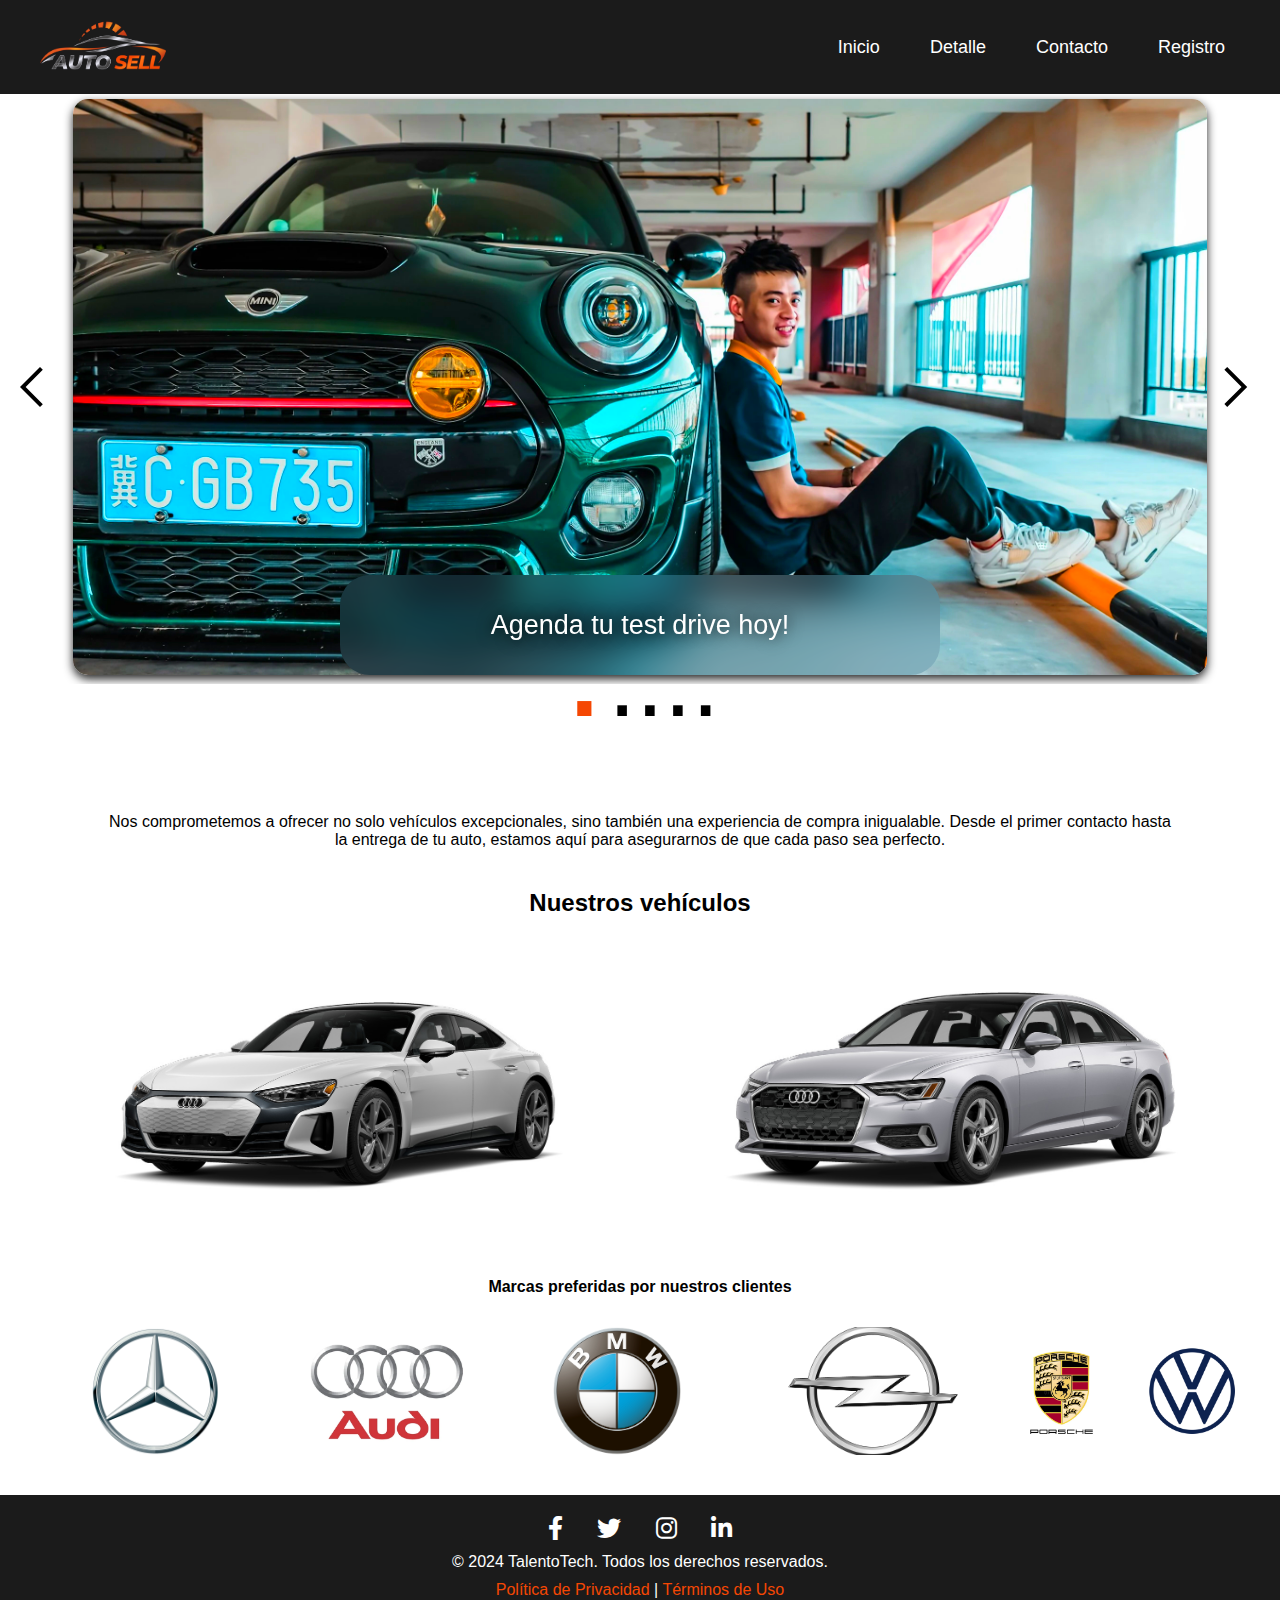
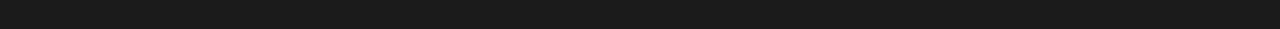
<file: index.html>
<!DOCTYPE html>
<html lang="es">
<head>
    <meta charset="UTF-8">
    <meta name="viewport" content="width=device-width, initial-scale=1.0">
    <link rel="stylesheet" href="styleIndex.css">
    <link rel="shortcut icon" href="favicon_io/android-chrome-512x512.png" type="image/x-icon">
    <title>Inicio</title>
    <link rel="stylesheet" href="https://cdnjs.cloudflare.com/ajax/libs/font-awesome/6.0.0-beta3/css/all.min.css">

    <link rel="stylesheet" href="https://cdn.jsdelivr.net/npm/bootstrap-icons@1.11.3/font/bootstrap-icons.min.css">
    <script defer src="hamburgerMenu.js"></script>


</head>
<body>
    <header class="header">
        <div class="header__logo ">
            <a href="index.html">
                <img class="header__logo--img" src="imagenes/Logo_1.png" alt="descripcion">
            </a>
        </div>

        <div class="header__menu ">
            <button class="abrir__menu" id="abrir">
                <i class="bi bi-list"></i>
            </button>
            <nav class="menu nav" id="nav">
                <button class="cerrar__menu" id="cerrar">
                    <i class="bi bi-x"></i>
                </button>

                <ul class="menu__list nav-list">
                    <li class="menu__list--item"><a class="menu__list--link" href="index.html">Inicio</a></li>
                    <!--<li class="menu__list--item"><a class="menu__list--link" href="aboutus.html">Nosotros</a></li> -->
                    <li class="menu__list--item"><a class="menu__list--link" href="detailcar.html">Detalle</a></li>
                    <li class="menu__list--item"><a class="menu__list--link" href="contact.html">Contacto</a></li>
                    <li class="menu__list--item"><a class="menu__list--link" href="register.html">Registro</a></li>
                </ul>
            </nav>
        </div>       
    </header>

    <main class="main">
        <div class="main__banner2">

            <section class="main__banner2--imagesAndButtons">
                <div class="main__banner2--atras">
                    <img id="atras" src="imagenes/banner/atras.svg" alt="atras" loading="lazy">
                </div>
                <div class="main__banner2--container">
                    <div id="bannerImg" class="main__banner2--images">
                        <img class="main__banner2--carPhoto" src="imagenes/banner/carrusel1.webp" alt="imagen 1" loading="lazy">
                    </div>
                    <div id="bannerText" class="main__banner2--text">
                        <h3>Agenda tu test drive hoy!</h3>
                        <p>Descubre la emoción de la carretera en cada curva y siente la libertad al máximo.</p>
                    </div>
                </div>
            
                <div class="main__banner2--adelante">
                    <img id="adelante" src="imagenes/banner/adelante.svg" alt="adelante" loading="lazy">
                </div>
            </section>

            <section class="main__banner2--puntos">
                <div class="puntos" id="puntos"></div>
            </section>
        </div>

        <section class="main__titulo">
            <p class=" main__titulo--texto flex-container">Nos comprometemos a ofrecer no solo vehículos excepcionales, sino también una experiencia de compra inigualable. Desde el primer contacto hasta la entrega de tu auto, estamos aquí para asegurarnos de que cada paso sea perfecto.</p>
            <h2 class="main__titulo--texto flex-container">Nuestros vehículos</h2>
        </section>

        <div class="main__galeria flex-container">
            <img class="main__galeria--photo" src="imagenes/Audi 2.jpg" alt="car Audi">
            <img class="main__galeria--photo" src="imagenes/Audi.jpg" alt="car Audi">
            <a class="main__galeria--link" href="detailcar.html">
                <img class="main__galeria--photo" src="imagenes/opel.jpg" alt="car opel">
            </a>
            <img class="main__galeria--photo" src="imagenes/bmw 1.jpg" alt="car bmw">
            <img class="main__galeria--photo" src="imagenes/bmw 2.jpg" alt="car bmw">
            <img class="main__galeria--photo" src="imagenes/bmw.jpg" alt="car bmw">
            <img class="main__galeria--photo" src="imagenes/bmw3.jpg" alt="car bmw">
            <img class="main__galeria--photo" src="imagenes/mercedes 1.jpg" alt="car mercedes">
            <img class="main__galeria--photo" src="imagenes/mercedes 2.jpg" alt="car mercedes">
            <img class="main__galeria--photo" src="imagenes/mercedes.jpg" alt="car mercedes">
            <img class="main__galeria--photo" src="imagenes/porsche 1.jpg" alt="car porsche">
            <img class="main__galeria--photo" src="imagenes/porsche 2.jpg" alt="car porsche">
            <img class="main__galeria--photo" src="imagenes/porsche.jpg" alt="car porsche">
            <img class="main__galeria--photo" src="imagenes/volkswagen 1.jpg" alt="car volkswagen">
            <img class="main__galeria--photo" src="imagenes/volkswagen 2.jpg" alt="car volkswagen">
            <img class="main__galeria--photo" src="imagenes/volkswagen.jpg" alt="car volkswagen">
        </div>

        <section class="main__titulo">
            <h4 class=" main__titulo--texto flex-container">Marcas preferidas por nuestros clientes</h4>
        </section>
        
        <div class="main__galeria main__brands flex-container">
            <img class="main__brands--photo" src="imagenes/mercedes logo.png" alt="mercedes logo" height="100px">
            <img class="main__brands--photo" src="imagenes/Audi logo.jpg" alt="audi logo" height="100px">
            <img class="main__brands--photo" src="imagenes/bmw logo.jpg" alt="bmw logo" height="100px">
            <img class="main__brands--photo" src="imagenes/opel logo.png" alt="opel logo" height="100px">
            <img class="main__brands--photo" src="imagenes/porsche logo.jpg" alt="porsche logo" height="100px">
            <img class="main__brands--photo" src="imagenes/volkswagen logo.jpg" alt="volkswagen logo" height="100px">
        </div>
    </main>

    <footer class="footer">
        <div class="footer__social">
            <a href="https://www.facebook.com" target="_blank"><i class="fab fa-facebook-f"></i></a>
            <a href="https://www.twitter.com" target="_blank"><i class="fab fa-twitter"></i></a>
            <a href="https://www.instagram.com" target="_blank"><i class="fab fa-instagram"></i></a>
            <a href="https://www.linkedin.com" target="_blank"><i class="fab fa-linkedin-in"></i></a>
        </div>
        <div class="footer__info">
            <p>&copy; 2024 TalentoTech. Todos los derechos reservados.</p>
            <p><a href="privacy.html">Política de Privacidad</a> | <a href="terms.html">Términos de Uso</a></p>
        </div>
    </footer>

    <script src="scriptIndex.js"></script>
</body>
</html>
</file>
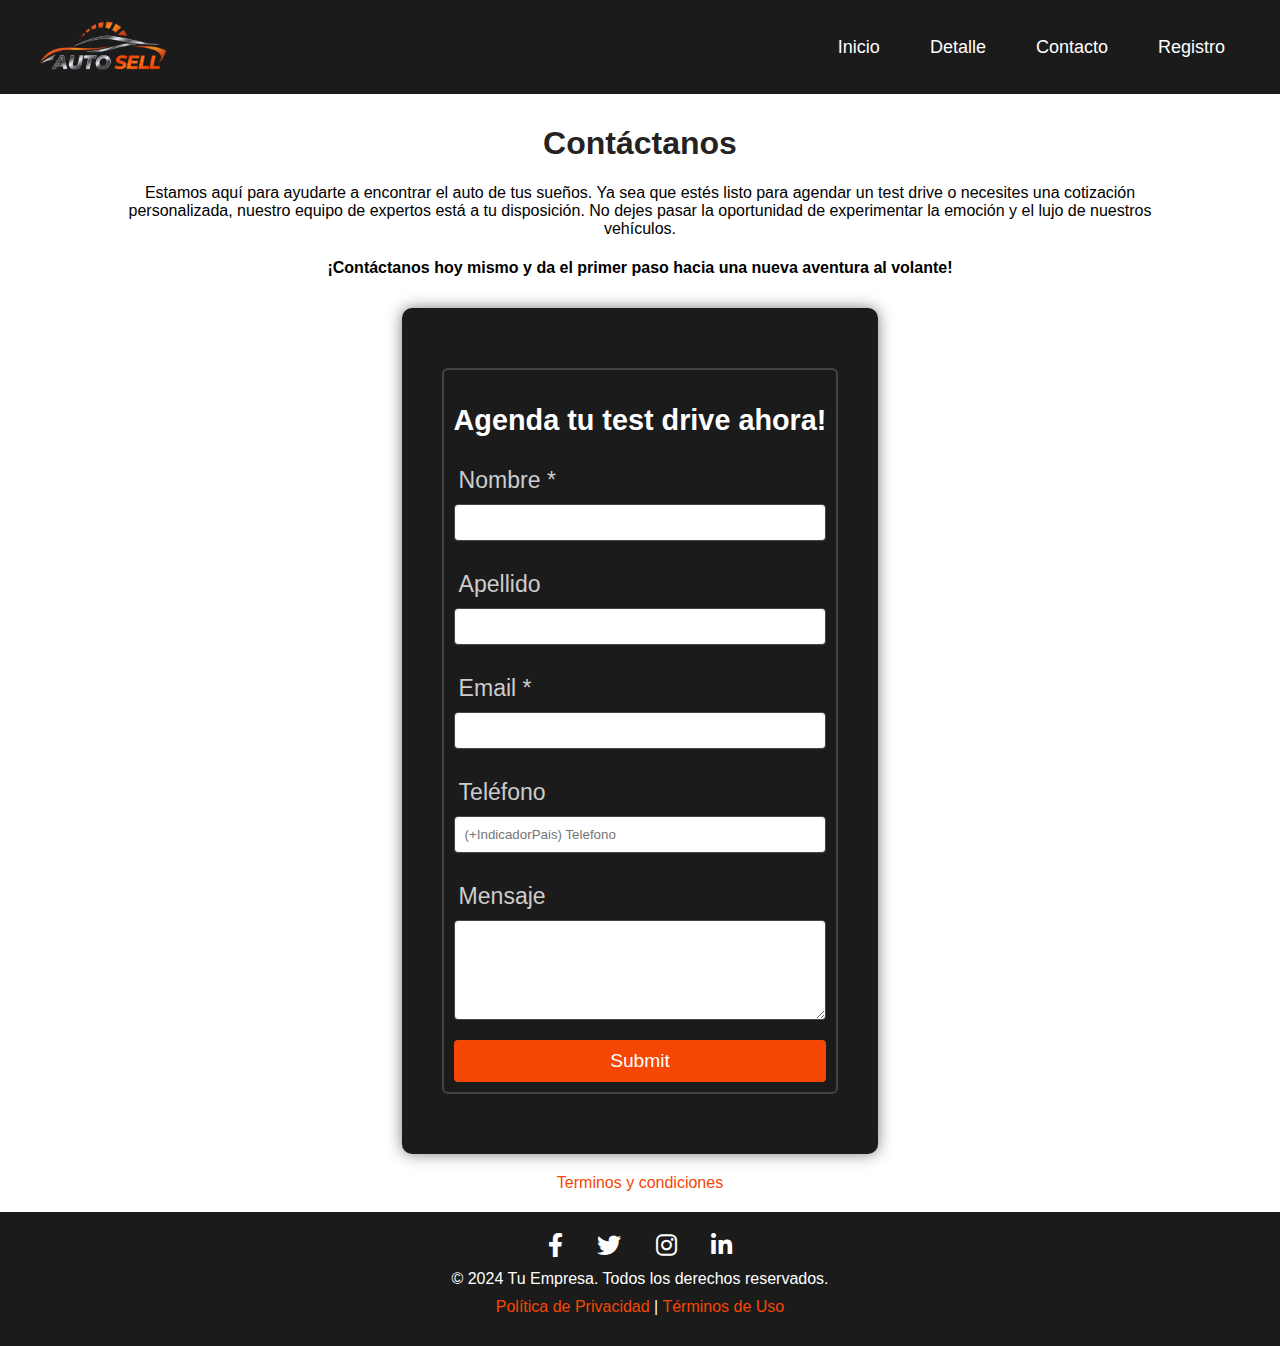
<file: contact.html>
<!DOCTYPE html>
<html lang="es">
<head>
    <meta charset="UTF-8">
    <meta name="viewport" content="width=device-width, initial-scale=1.0">
    <title>Contacto</title>
    <link rel="stylesheet" href="styleIndex.css">
    <link rel="stylesheet" href="styleContact.css">

    <link rel="shortcut icon" href="favicon_io/android-chrome-512x512.png" type="image/x-icon">
    <link rel="stylesheet" href="https://cdn.jsdelivr.net/npm/bootstrap-icons@1.11.3/font/bootstrap-icons.min.css">
    <link rel="stylesheet" href="https://cdnjs.cloudflare.com/ajax/libs/font-awesome/6.0.0-beta3/css/all.min.css">

    <script defer src="hamburgerMenu.js"></script>
</head>
<body>
    <header class="header">
        <div class="header__logo ">
            <a href="index.html">
                <img class="header__logo--img" src="imagenes/Logo_1.png" alt="descripcion">
            </a>
        </div>

        <div class="header__menu ">
            <button class="abrir__menu" id="abrir">
                <i class="bi bi-list"></i>
            </button>
            <nav class="menu nav" id="nav">
                <button class="cerrar__menu" id="cerrar">
                    <i class="bi bi-x"></i>
                </button>

                <ul class="menu__list nav-list">
                    <li class="menu__list--item"><a class="menu__list--link" href="index.html">Inicio</a></li>
                    <!--<li class="menu__list--item"><a class="menu__list--link" href="aboutus.html">Nosotros</a></li> -->
                    <li class="menu__list--item"><a class="menu__list--link" href="detailcar.html">Detalle</a></li>
                    <li class="menu__list--item"><a class="menu__list--link" href="contact.html">Contacto</a></li>
                    <li class="menu__list--item"><a class="menu__list--link" href="register.html">Registro</a></li>
                </ul>
            </nav>
        </div>       
    </header>

    <main class="main">

    <div class="contact__header main__titulo--texto">
        <h1 class="contact__title ">Contáctanos</h1>
        <p>Estamos aquí para ayudarte a encontrar el auto de tus sueños. Ya sea que estés listo para agendar un test drive o necesites una cotización personalizada, nuestro equipo de expertos está a tu disposición. No dejes pasar la oportunidad de experimentar la emoción y el lujo de nuestros vehículos.</p>
        <h4>¡Contáctanos hoy mismo y da el primer paso hacia una nueva aventura al volante!</h4>
    </div>
    
    <!--Bloque: Contacto-->
    <div class="contact">

    <!-- Elemento: contact__form -->
        <form class="contact__form">
            <!--Elemento: contact__fieldset Títulos -->
            <fieldset class="contact__fieldset">
                <!--<legend class="contact__legend">Información de contacto</legend>-->
                <h2 class="contact__subtitle">Agenda tu test drive ahora!</h2>

                <!--Elemento: contact__field Nombre -->
                <div class="contact__field">
                    <label class="contact__label" for="FirstName">Nombre *</label>
                    <input class="contact__input" type="text" name="FirstNameInput" id="name" minlength="2" maxlength="15" required>
                </div>

                <!--Elemento: contact__field Apellido-->
                <div class="contact__field">
                    <label class="contact__label" for="LastName">Apellido</label>
                    <input class="contact__input" type="text" name="LastNameInput" id="surname">
                </div>

                <!--Elemento: contact__field Email-->
                <div class="contact__field">
                    <label class="contact__label" for="Email">Email *</label>
                    <input class="contact__input" type="email" name="EmailInput" id="email" required>
                </div>
                
                <!--Elemento: contact__field Teléfono-->
                <div class="contact__field">
                    <label class="contact__label" for="Phone">Teléfono</label>
                    <input class="contact__input" type="number" name="PhoneInput" id="phone" min="0" max="999999999999" placeholder="(+IndicadorPais) Telefono">
                </div>

                <!--Elemento: contact__field Mensaje-->
                <div class="contact__field">
                    <label class="contact__label" for="Comments"> Mensaje</label>
                    <textarea class="contact__textarea" name="TextArea" id="message" rows="4" cols="10">                        
                    </textarea>   
                </div>

                <!--Elemento: contact__field Submit button-->
                <input type="submit" class="contact__button">
            </fieldset>
        </form>
    </div>
    <a class="terms" href="terms.html">Terminos y condiciones</a>
    </main>

    <footer class="footer">
        <div class="footer__social">
            <a href="https://www.facebook.com" target="_blank"><i class="fab fa-facebook-f"></i></a>
            <a href="https://www.twitter.com" target="_blank"><i class="fab fa-twitter"></i></a>
            <a href="https://www.instagram.com" target="_blank"><i class="fab fa-instagram"></i></a>
            <a href="https://www.linkedin.com" target="_blank"><i class="fab fa-linkedin-in"></i></a>
        </div>
        <div class="footer__info">
            <p>&copy; 2024 Tu Empresa. Todos los derechos reservados.</p>
            <p><a href="privacy.html">Política de Privacidad</a> | <a href="terms.html">Términos de Uso</a></p>
        </div>
    </footer>
</body>
</html>
</file>
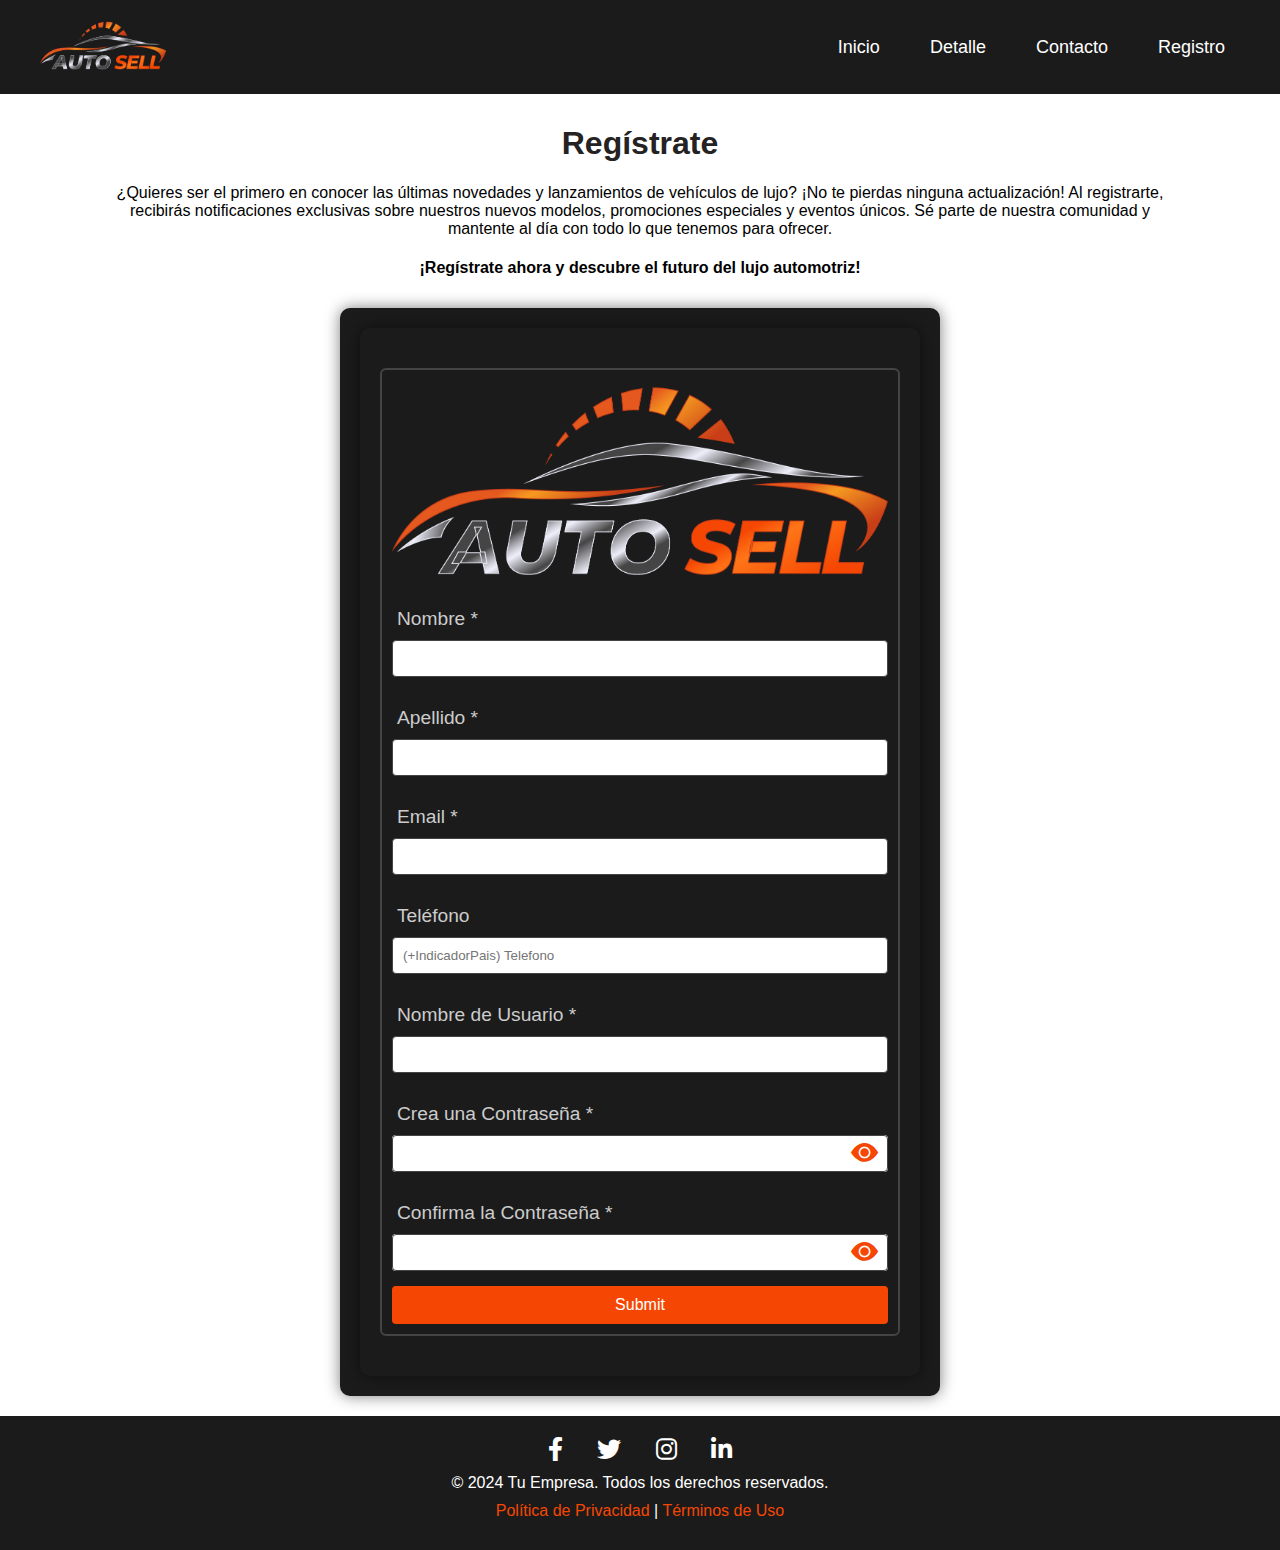
<file: register.html>
<!DOCTYPE html>
<html lang="en">
<head>
    <meta charset="UTF-8">
    <meta name="viewport" content="width=device-width, initial-scale=1.0">
    <link rel="shortcut icon" href="favicon_io/android-chrome-512x512.png" type="image/x-icon">
    <link rel="stylesheet" href="https://cdn.jsdelivr.net/npm/bootstrap-icons@1.11.3/font/bootstrap-icons.min.css">
    <link rel="stylesheet" href="https://cdnjs.cloudflare.com/ajax/libs/font-awesome/6.0.0-beta3/css/all.min.css">
        <link rel="stylesheet" href="styleIndex.css">
    <link rel="stylesheet" href="styleRegister.css">
    <script src="scriptRegister.js"></script>
    <script defer src="hamburgerMenu.js"></script>
    <title>Registro</title>
</head>
<body>
    <header class="header">
        <div class="header__logo ">
            <a href="index.html">
                <img class="header__logo--img" src="imagenes/Logo_1.png" alt="descripcion">
            </a>
        </div>

        <div class="header__menu ">
            <button class="abrir__menu" id="abrir">
                <i class="bi bi-list"></i>
            </button>
            <nav class="menu nav" id="nav">
                <button class="cerrar__menu" id="cerrar">
                    <i class="bi bi-x"></i>
                </button>

                <ul class="menu__list nav-list">
                    <li class="menu__list--item"><a class="menu__list--link" href="index.html">Inicio</a></li>
                    <!--<li class="menu__list--item"><a class="menu__list--link" href="aboutus.html">Nosotros</a></li> -->
                    <li class="menu__list--item"><a class="menu__list--link" href="detailcar.html">Detalle</a></li>
                    <li class="menu__list--item"><a class="menu__list--link" href="contact.html">Contacto</a></li>
                    <li class="menu__list--item"><a class="menu__list--link" href="register.html">Registro</a></li>
                </ul>
            </nav>
        </div>       
    </header>

    <main class="main">

        <div class="register__header main__titulo--texto">
            <h1 class="register__title">Regístrate</h1>
            <p>¿Quieres ser el primero en conocer las últimas novedades y lanzamientos de vehículos de lujo? ¡No te pierdas ninguna actualización!
                Al registrarte, recibirás notificaciones exclusivas sobre nuestros nuevos modelos, promociones especiales y eventos únicos. Sé parte de nuestra comunidad y mantente al día con todo lo que tenemos para ofrecer.</p>
            <h4>¡Regístrate ahora y descubre el futuro del lujo automotriz!</h4>
        </div>
        
        <!--Bloque: Registro-->
        <div class="register">

        <!-- Elemento: register__form -->
            <form class="register">
                <!--Elemento: register__fieldset Títulos -->
                <fieldset class="register__fieldset">
                    <!--<legend class="register__legend">Información de contacto</legend>
                    <h2 class="register__subtitle"> Lorem ipsum dolor, sit amet consectetur</h2>-->
                    <img class="register__subtitle" src="imagenes/Logo_1.png">

                    <!--Elemento: register__field Nombre -->
                    <div class="register__field">
                        <label class="register__label" for="FirstName">Nombre *</label>
                        <input class="register__input" type="text" name="FirstNameInput" id="name" minlength="2" maxlength="15" required>
                    </div>

                    <!--Elemento: register__field Apellido-->
                    <div class="register__field">
                        <label class="register__label" for="LastName">Apellido *</label>
                        <input class="register__input" type="text" name="LastNameInput" id="surname" minlength="2" maxlength="15" required>
                    </div>

                    <!--Elemento: register__field Email-->
                    <div class="register__field">
                        <label class="register__label" for="Email">Email *</label>
                        <input class="register__input" type="email" name="EmailInput" id="email" required>
                    </div>
                    
                    <!--Elemento: register__field Teléfono-->
                    <div class="register__field">
                        <label class="register__label" for="Phone">Teléfono</label>
                        <input class="register__input" type="number" name="PhoneInput" id="phone" min="8" max="999999999999" placeholder="(+IndicadorPais) Telefono">
                    </div>

                    <!--Elemento: register__field Username-->
                    <div class="register__field">
                        <label class="register__label" for="username">Nombre de Usuario *</label>
                        <input class="register__input" type="text" name="UserNameInput" id="username" minlength="0" maxlength="999999999999" required>
                    </div>

                    <!--Elemento: Register__field Password-->
                    <div class="register__field">
                        <label class="register__label" for="password">Crea una Contraseña *</label>
                        <div class="register__label--show">
                            <input class="register__input" type="password" name="password" id="password" minlength="8" maxlength="999999999999999" required>
                            <i class="bi1 bi-eye-fill"></i>
                        </div>
                    </div>
                    <!--Elemento: Register__field Password-->
                    <div class="register__field">
                        <label class="register__label" for="password">Confirma la Contraseña *</label>
                            <div class="register__label--show">
                                <input class="register__input-1" type="password" name="password" id="password1" minlength="8" maxlength="999999999999999" required>
                                <i class="bi2 bi-eye-fill"></i>
                            </div>
                    </div>

                    <!--Elemento: register__field Submit button-->
                    <input type="submit" class="register__button">
                </fieldset>
            </form>
        </div>
    </main>

    <footer class="footer">
        <div class="footer__social">
            <a href="https://www.facebook.com" target="_blank"><i class="fab fa-facebook-f"></i></a>
            <a href="https://www.twitter.com" target="_blank"><i class="fab fa-twitter"></i></a>
            <a href="https://www.instagram.com" target="_blank"><i class="fab fa-instagram"></i></a>
            <a href="https://www.linkedin.com" target="_blank"><i class="fab fa-linkedin-in"></i></a>
        </div>
        <div class="footer__info">
            <p>&copy; 2024 Tu Empresa. Todos los derechos reservados.</p>
            <p><a href="privacy.html">Política de Privacidad</a> | <a href="terms.html">Términos de Uso</a></p>
        </div>
    </footer>

    
</body>
</html>
</file>
<file: styleIndex.css>
*{
    box-sizing: border-box;
    font-family: 'Roboto', sans-serif;
}

@import url('https://fonts.googleapis.com/css2?family=Roboto:wght@300;400;500;700&display=swap');

body {
    margin: 0;
    padding: 0;
    /*border: 4px solid rgb(236, 18, 127);*/
}

/*-------- BARRA DE NAVEGACION - MENU --------*/
/* Estilos para el header y el menú */
.header {
    /*border: 4px solid rgb(225, 246, 35);*/
    display: flex;
    justify-content: space-between;
    align-items: center;
    padding: 20px 40px;
    background-color: #1B1B1B;
}

.header__logo--img {
    height: 50px;
}

.header__menu {
    display: flex;
    align-items: center;
}

.menu {
    display: flex;
    list-style: none;
}

.menu__list {
    display: flex;
    gap: 20px;
    list-style-type: none;
}

.menu__list--item {
    position: relative;
}

.menu__list--link {
    text-decoration: none;
    color: #ffffff;
    font-size: 18px;
    font-weight: 500;
    padding: 10px 15px;
    transition: background-color 0.3s, color 0.3s;
}

.menu__list--link:hover {
    background-color: #F54703;
    color: #ffffff;
    border-radius: 5px;
}

/* Para dispositivos móviles quitar el carrusel de imagenes */
@media (max-width: 768px) {
    /* Esto se elimina para reemplazarlo por menu hamburguesa
    .header {
        flex-direction: column;
        align-items: flex-start;
    }
    .menu__list {
        flex-direction: column;
        gap: 10px;
    }
    */
    .main__banner2 {
        display: none !important;
    }
}

/*-------- MAIN --------*/

.flex-container{
    /*border: 4px solid rgb(35, 246, 74);*/

    display: flex;
    overflow: hidden;
    padding: 20px 40px 20px 40px;
    text-align: center;
    height: auto;
    width: 100%;
    /*margin: 3%;*/
}

/*Banner imagenes con javascript*/
.main{
    /*border: 4px solid rgb(35, 236, 246);*/

    display: flex;
    flex-direction: column;
    align-items: center;
    justify-content: center;

    /*Ver si estos funcionan:*/
    /*width: 100%;*/
    /*height: 100vh; 
    height: auto;*/
}

.main__banner2{
    display: flex;
    flex-direction: column;
    align-items: center;
    justify-content: flex-start;
    width: 100vw;
    /*height: 100vh;*/
}

.main__banner2--imagesAndButtons{ /*carrusel*/
    display: flex;
    align-items: center;
    justify-content: center;
    overflow: hidden;
    /*width: 100%;
    height: 100vh;*/

    /*width: 100vw;
    height: 80vh;*/
}

/*Pone la mano sobre los iconos*/
.main__banner2--atras,
.main__banner2--adelante{
    cursor: pointer;
}

.main__banner2--container{
    display: flex;
    flex-direction: column;
    align-items: center;
    justify-content: end;
}

.main__banner2--carPhoto{
    box-shadow: 0px 4px 10px 0px rgba(0,0,0,0.85);
    height: 576px;
    width: 1134px;
    border-radius: 15px;
    margin: 5px;
    object-fit: cover;
    filter: saturate(175%);
}

.main__banner2--text{
    display: flex;
    overflow: hidden;
    position: absolute;
    flex-direction: column;
    transform: translateY(0px);
    margin-bottom: 9px;
    backdrop-filter: blur(20px);
    background-color: rgba(63,106,138,0.21);
    align-items: center;
    justify-content: center;
    border-radius: 30px;
}

.main__banner2--text h3{
    text-shadow: 0px 0px 15px #000;
    padding-top: 40px;
    color: white;
    font-weight: 300;
    font-size: 27px;
}

.main__banner2--text p{
    align-items: center;
    padding: 20px;
    color: #fff;
    font-size: 0px;
    font-weight: 300;
}

.main__banner2--container .main__banner2--text{
    width: 600px;
    height: 100px;
    transition: 1s;
}

.main__banner2--container:hover .main__banner2--text{
    transition: height 1s, trasnform 1s, background-color 1s;
    transform: translateY(-150px);
    height: 300px;
    background-color: rgba(63, 106, 138, 0.71);
}

.main__banner2--container:hover .main__banner2--text p{
    transition: font-size 0s .2s linear;
    font-size: 23px;
    font-weight: 300;
    text-shadow: 0px 0px 10px #000000;
}

.puntos{
    display: flex;
    align-items: center;
    justify-content: center;
    /*margin-top: 20px;*/
}

.puntos p{
    font-size: 100px;
    font-weight: 500;
    margin-top: -60px;
    color: black;
    height: 7vh;
}

.puntos .bold{
    font-weight: 700;
    margin-left: 10px;
    margin-right: 10px;
    color: #F54703;
}
/* Fin Banner imagenes con javascript*/


.main__titulo--texto{
    justify-content: center;
    padding: 10px 8vw 10px 8vw;
}

/*---- GALERIA DE CARROS ----*/
.main__galeria{
    gap: 20px;
    justify-content: start;
    display: flex;
    overflow-x: auto;
    padding: 0px 40px 40px 40px;

}

.main__galeria--photo{
    height: 20vw;
    /*width: 100%;*/
}

/*Agregar descripcion a cada carro*/
.main__galeria--carContainer{
    border: 2px solid rgba(33, 225, 228, 0.94);
    display: flex;
    flex-direction: column;
    
    flex: 0 0 auto; /*Contenedor mantiene tamaño definido por min-width/height, sin crecer ni encogerse*/
    min-width: 15vw;
    /*width: calc((100% - 60px) / 4); /* Change the number of visible items */
}

.main__galeria--carImageContainer{
    border: 2px solid rgb(237, 138, 40);
    /*flex: 2;*/
}

.main__galeria--carInfoContainer{
    border: 2px solid rgb(45, 45, 218);
    padding: 10px;
    font-size: 12px;
    align-self: center;
    /*text-align: center;*/
    /*flex: 1;*/
}

.main__galeria--carInfoContainer h3, 
.main__galeria--carInfoContainer h5 {
    margin: 5px 10px;
}
/*Fin Segmento Agregar descripcion a cada carro*/




/*---- Listado de marcas ----*/

.main__brands{
    padding: 0px 40px 40px 40px;
}

.main__brands--photo{
    height: 10vw;
    /*width: 100%;
    margin: 5px;*/
}

/*-------- FOOTER --------*/
.footer {
    background-color: #1B1B1B;
    color: #ffffff;
    padding: 20px 0;
    text-align: center;
    display: flex;
    flex-direction: column;
    align-items: center;
    justify-content: center;
}

.footer__social a {
    color: #ffffff;
    margin: 0 15px;
    font-size: 24px;
    transition: color 0.3s;
}

.footer__social a:hover {
    color: #F54703;
}

.footer__info p {
    margin: 10px 0;
}

.footer__info a {
    color: #F54703;
    text-decoration: none;
}

.footer__info a:hover {
    text-decoration: underline;
}


/*-----MENU HAMBURGUESA------*/

.abrir__menu{
    display: none;
    background-color: #1B1B1B;
    color: #fff;
    cursor: pointer;
    
}

.cerrar__menu{
    display: none;
}

/*Menu hamburguesa*/
@media screen and (max-width: 768px){
   
    .abrir__menu {
        display: block;
        font-size: 1.5rem;
        border: 0;
    }

    .cerrar__menu{
        display: block;
        font-size: 2rem;
        border: 0;
        background-color: #1c1c1c;
        color: #ececec;
        cursor: pointer;
    }

    .nav{
        visibility: hidden;
        display: flex;
        flex-direction: column;
        align-items: flex-end;
        gap: 1.2rem;
        position: absolute;
        padding: 1rem;
        top: 0;
        right: 0;
        bottom: 0;
        background-color: #1c1c1c;
        transition: ease-in-out 0.5s ease;
    }

    .nav.visible{
        visibility: visible;
        
    }

    .nav-list{
        flex-direction: column;
        align-items: flex-end;
        gap: 3rem;
    

    }

    .nav-list li a{
        color: #ececec
    }

    
}
</file>
<file: styleContact.css>
/* Estilos del formulario de contacto */

/* Header title */
.contact__header{
    text-align: center;
}

.contact__title {
    color: #242222;
}

/*Title*/
.main__titulo--texto{
    justify-content: center;
    padding: 10px 8vw 10px 8vw;
}

/* Contact form container */
.contact {
    margin: 0 auto;
    max-width: 600px;
    background-color: #1B1B1B;
    border-radius: 10px;
    box-shadow: 0 0 15px rgba(0, 0, 0, 0.5);
    padding: 20px;
}

/* Contact form */
.contact__form {
    font-size: 1.2em;
    padding: 20px;
    background-color: #1B1B1B;
    border-radius: 10px;
}

/* Fieldset */
.contact__fieldset {
    margin: 20px 0;
    border: 2px solid #444;
    border-radius: 6px;
    padding: 10px;
}

/* Legend */
.contact__legend {
    padding: 0 6px;
    font-size: 1.2em;
}

/* Title inside the form */
.contact__subtitle {
    margin-bottom: 20px;
    text-align: center;
    font-size: 1.5em;
    color: #fff;
}

.contact__subtitle{
    width: 100%;
    display: flex;
    align-items: center;
    flex-direction: row;
    flex-wrap: nowrap;
    align-content: center;
}

/* Field container */
.contact__field {
    margin-bottom: 15px;
}

/* Labels */
.contact__label {
    display: block;
    margin: 30px 5px 10px; 
    font-size: 1.2em;
    color: #ccc;
}

/* Inputs and textareas */
.contact__input, .contact__textarea {
    width: 100%;
    padding: 10px;
    border: 1px solid #444;
    border-radius: 4px;
    background-color: #fff;
    color: #939396;
    box-sizing: border-box;
}

.contact__input:focus, .contact__textarea:focus {
    border-color: #F54703;
    outline: none;
}

/*ESTE NO LO TIENE REGISTER*/
/* Textarea */
.contact__textarea {
    min-height: 100px;
    max-height: 150px;
    resize: vertical;
}

/* Submit button */
.contact__button {
    display: block;
    width: 100%;
    padding: 10px;
    background-color: #F54703;
    color: white;
    border: none;
    border-radius: 4px;
    font-size: 1em;
    cursor: pointer;
    text-align: center;
}

.contact__button:hover {
    background-color: #eb5e28;
}

/* Link to Terminos y condiciones */
.terms {
    display: block;
    margin-top: 20px;
    text-align: center;
    color: #F54703;
    text-decoration: none;
    padding-bottom: 20px;
}

.terms:hover {
    text-decoration: underline;
}
</file>
<file: styleRegister.css>
/*Estilos Header*/

/*Fin estilos Header*/

/* Header title */
.register__header{
    text-align: center;
}

.register__title {
    color: #242222;
}

/*Title*/
.main__titulo--texto{
    justify-content: center;
    padding: 10px 8vw 10px 8vw;
}

/* register form container */
.register {
    margin: 0 auto;
    max-width: 600px;
    background-color: #1B1B1B;
    border-radius: 10px;
    box-shadow: 0 0 15px rgba(0, 0, 0, 0.5);
    padding: 20px;
}

/* register form */
.register__form {
    font-size: 1.2em;
    padding: 20px;
    background-color: #1B1B1B;
    border-radius: 10px;
}

/* Fieldset */
.register__fieldset {
    margin: 20px 0;
    border: 2px solid #444;
    border-radius: 6px;
    padding: 10px;
    align-items: center;
}

/* Legend */
.register__legend {
    padding: 0 6px;
    font-size: 1.2em;
}

/* Title inside the form */
.register__subtitle {
    margin-bottom: 20px;
    text-align: center;
    font-size: 1.5em;
    color: #fff;
}

.register__subtitle{
    width: 100%;
    display: flex;
    align-items: center;
    flex-direction: row;
    flex-wrap: nowrap;
    align-content: center;
}

/* Field container */
.register__field {
    margin-bottom: 15px;
}

/* Labels */
.register__label {
    display: block;
    margin: 30px 5px 10px; 
    font-size: 1.2em;
    color: #ccc;
}

/* Inputs */
.register__input, .register__input-1 {
    width: 100%;
    padding: 10px;
    border: 1px solid #444;
    border-radius: 4px;
    background-color: #fff;
    color: #939396;
    box-sizing: border-box;
    display: flex;
}

.register__input:focus, .register__input-1:focus {
    border-color: #007bff;
    border-color: #F54703;
    outline: none;
}

.register__label--show {
    display: flex;
    flex-direction: row;
    border-radius: 4px;
    background-color: #fff;
    color: #939396;
    align-items: center;
    flex-direction: row;
    justify-content: flex-end;
}

/* Show button*/
.bi1, .bi2 {
    font-size: 1.7em;
    color: #F54703;
    cursor: pointer;
    position: absolute;
    align-items: center;
    padding-right: 10px;
}

.bi1:hover, .bi2:hover{
    color: #eb5e28;
}

/* Submit button */
.register__button {
    display: block;
    width: 100%;
    padding: 10px;
    background-color: #F54703;
    color: white;
    border: none;
    border-radius: 4px;
    font-size: 1em;
    cursor: pointer;
    text-align: center;
}

.register__button:hover {
    background-color: #eb5e28;
}

/* Register Queries */
@media (max-width:768px) {
    .main {
        padding: 0px 15px;
    }
}

/* Redes sociales */
.footer{
    margin-top: 20px;
}
</file>
